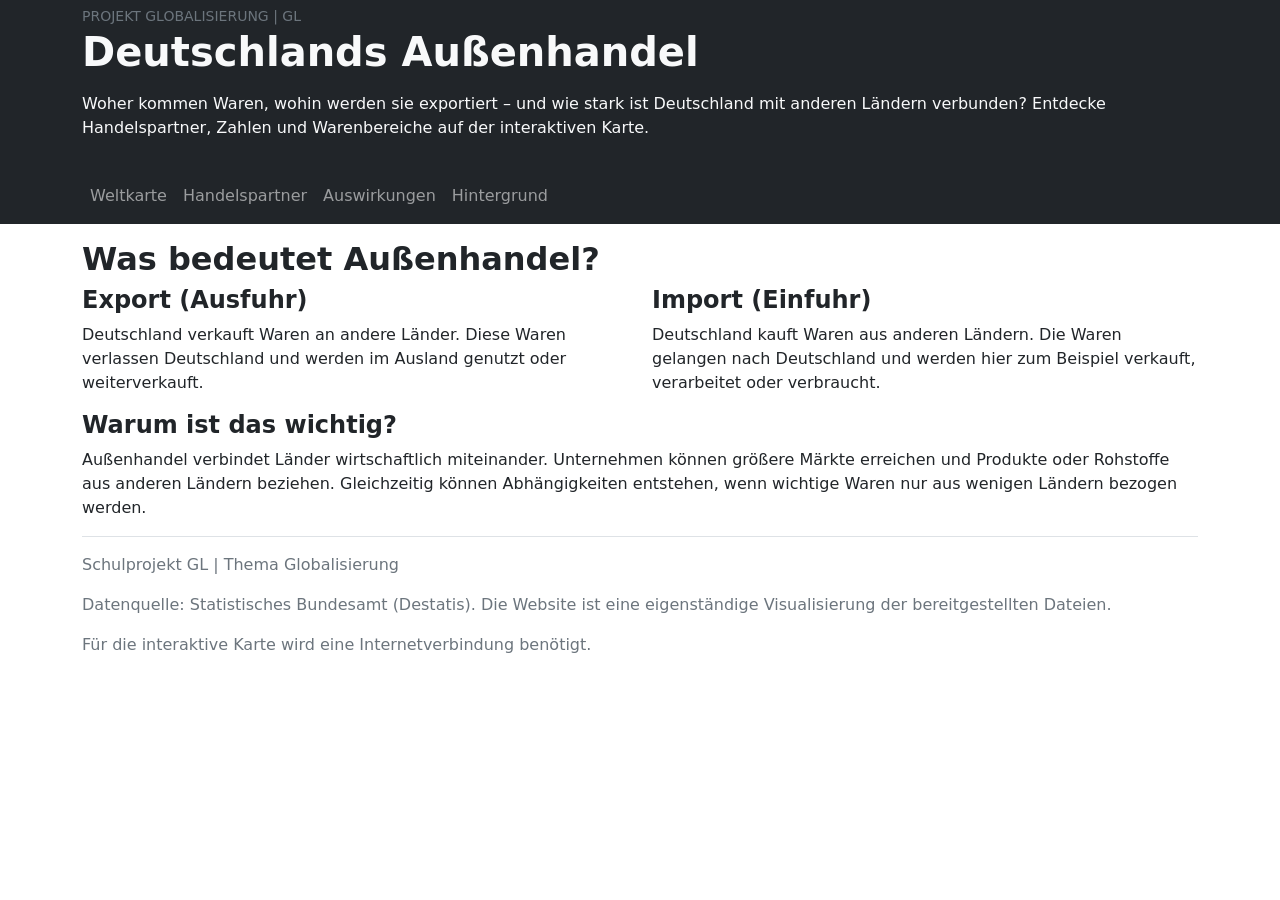
<file: background.html>
<!DOCTYPE html>
<html lang="en">
<head>
  <meta charset="UTF-8">
  <meta name="viewport" content="width=device-width, initial-scale=1.0">
  <title>Deutschlands Außenhandel</title>
  <link rel="stylesheet" href="style.css">
  <link href="https://cdn.jsdelivr.net/npm/bootstrap@5.3.8/dist/css/bootstrap.min.css" rel="stylesheet" integrity="sha384-sRIl4kxILFvY47J16cr9ZwB07vP4J8+LH7qKQnuqkuIAvNWLzeN8tE5YBujZqJLB" crossorigin="anonymous">
</head>
<body>
  <!-- Header Section -->
  <div id="header"></div>
  
  <section class="text-dark pt-3">
    <div class="container">
      <h2 class="fw-bold">Was bedeutet Außenhandel?</h2>

      <div class="row">
        <div class="col-md">
          <h4 class="fw-bold">Export (Ausfuhr)</h3>
          <p>Deutschland verkauft Waren an andere Länder. Diese Waren verlassen Deutschland und werden im Ausland genutzt oder weiterverkauft.</p>
        </div>
        <div class="col-md">
          <h4 class="fw-bold">Import (Einfuhr)</h3>
          <p>Deutschland kauft Waren aus anderen Ländern. Die Waren gelangen nach Deutschland und werden hier zum Beispiel verkauft, verarbeitet oder verbraucht.</p>
        </div>
      </div>

      <h4 class="fw-bold">Warum ist das wichtig?</h3>
      <p>Außenhandel verbindet Länder wirtschaftlich miteinander. Unternehmen können größere Märkte erreichen und Produkte oder Rohstoffe aus anderen Ländern beziehen. Gleichzeitig können Abhängigkeiten entstehen, wenn wichtige Waren nur aus wenigen Ländern bezogen werden.</p>
      

      
    </div>
  </section>

  <!-- Footer Section -->
  <div id="footer"></div>

  <script src="https://cdn.jsdelivr.net/npm/bootstrap@5.3.8/dist/js/bootstrap.min.js" integrity="sha384-G/EV+4j2dNv+tEPo3++6LCgdCROaejBqfUeNjuKAiuXbjrxilcCdDz6ZAVfHWe1Y" crossorigin="anonymous"></script>
  <script src="shared.js"></script>  
</body>
</html>
</file>
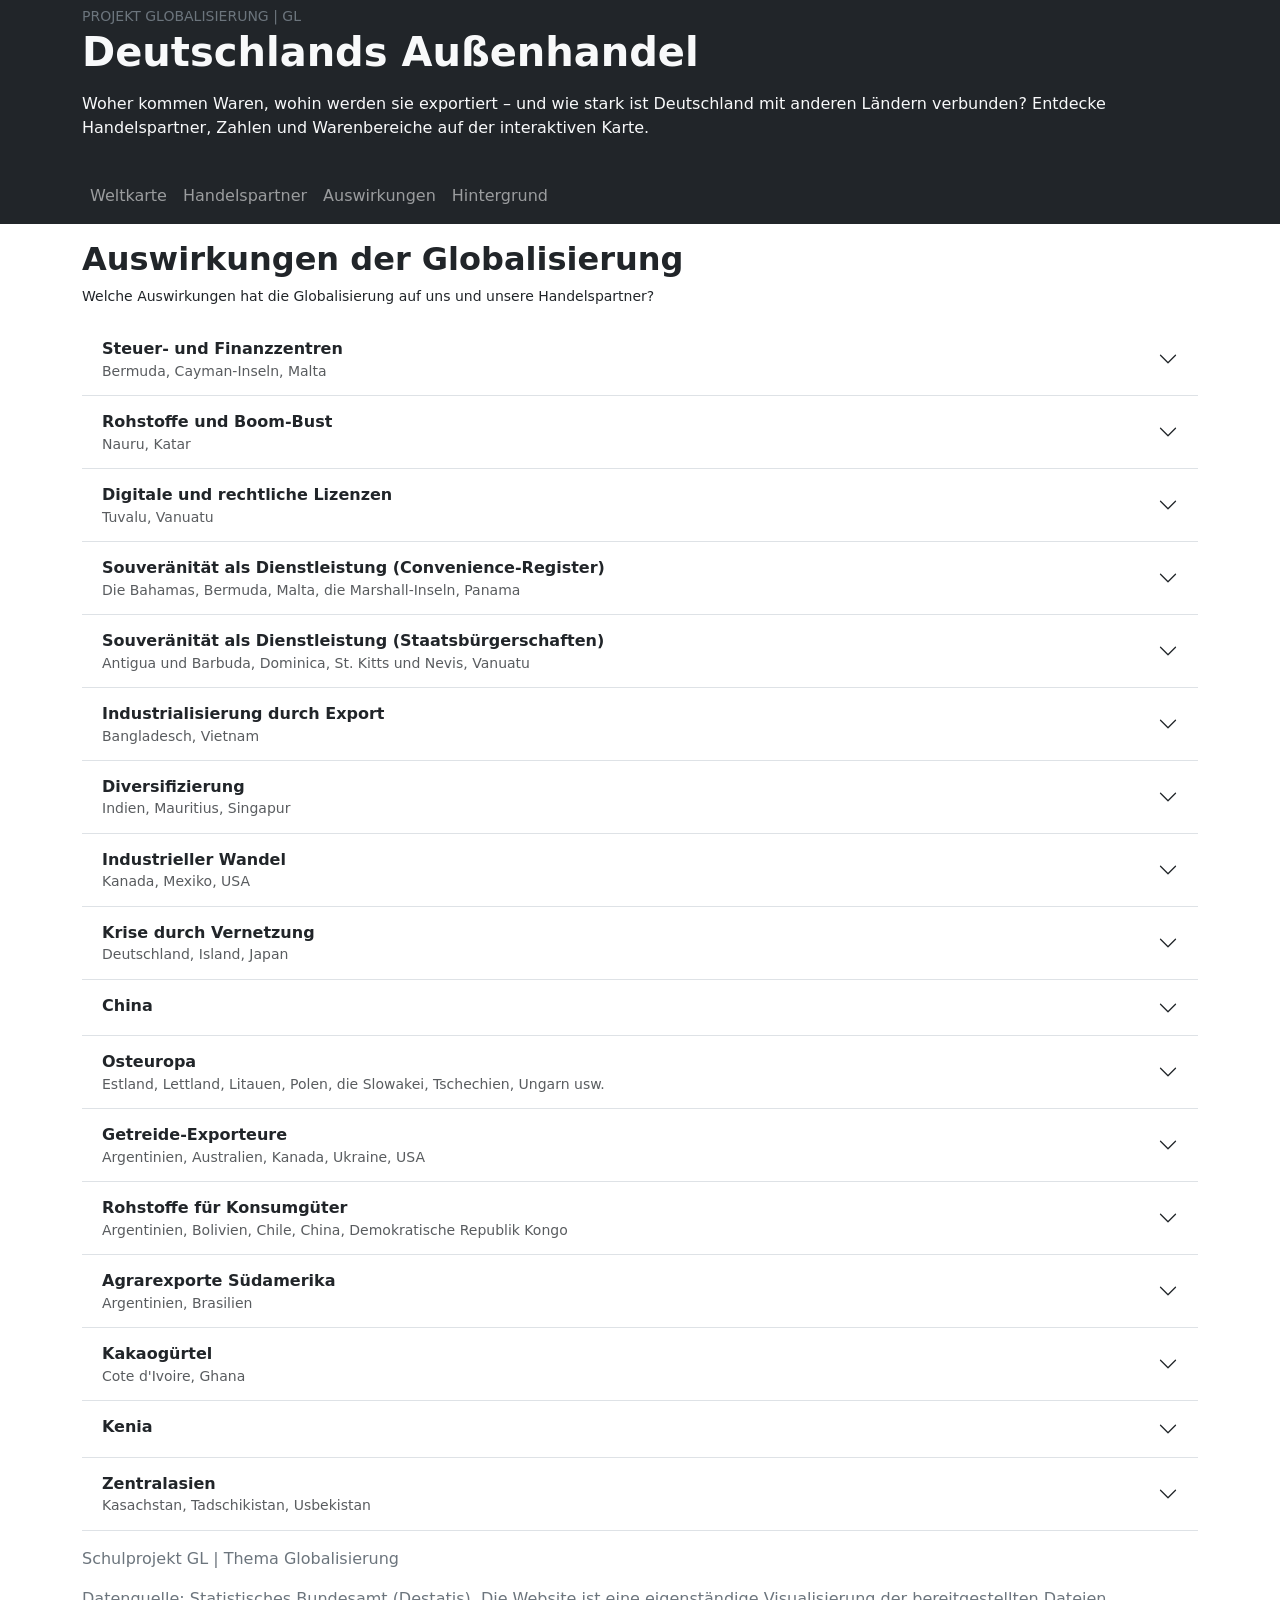
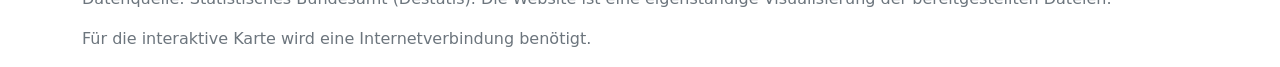
<file: impact.html>
<!DOCTYPE html>
<html lang="en">
<head>
  <meta charset="UTF-8">
  <meta name="viewport" content="width=device-width, initial-scale=1.0">
  <title>Deutschlands Außenhandel</title>
  <link rel="stylesheet" href="style.css">
  <link href="https://cdn.jsdelivr.net/npm/bootstrap@5.3.8/dist/css/bootstrap.min.css" rel="stylesheet" integrity="sha384-sRIl4kxILFvY47J16cr9ZwB07vP4J8+LH7qKQnuqkuIAvNWLzeN8tE5YBujZqJLB" crossorigin="anonymous">
</head>
<body>
  <!-- Header Section -->
  <div id="header"></div>
  
  <section class="text-dark pt-3">
    <div class="container">
      <h2 class="fw-bold">Auswirkungen der Globalisierung</h2>
      <p class="small">Welche Auswirkungen hat die Globalisierung auf uns und unsere Handelspartner?</p>
      
      <div class="accordion accordion-flush" id="trade_impacts"></div>
    </div>
  </section>

  <!-- Footer Section -->
  <div id="footer"></div>

  <script src="https://cdn.jsdelivr.net/npm/bootstrap@5.3.8/dist/js/bootstrap.min.js" integrity="sha384-G/EV+4j2dNv+tEPo3++6LCgdCROaejBqfUeNjuKAiuXbjrxilcCdDz6ZAVfHWe1Y" crossorigin="anonymous"></script>
  <script src="shared.js"></script>
  <script src="impact.js"></script>
</body>
</html>
</file>
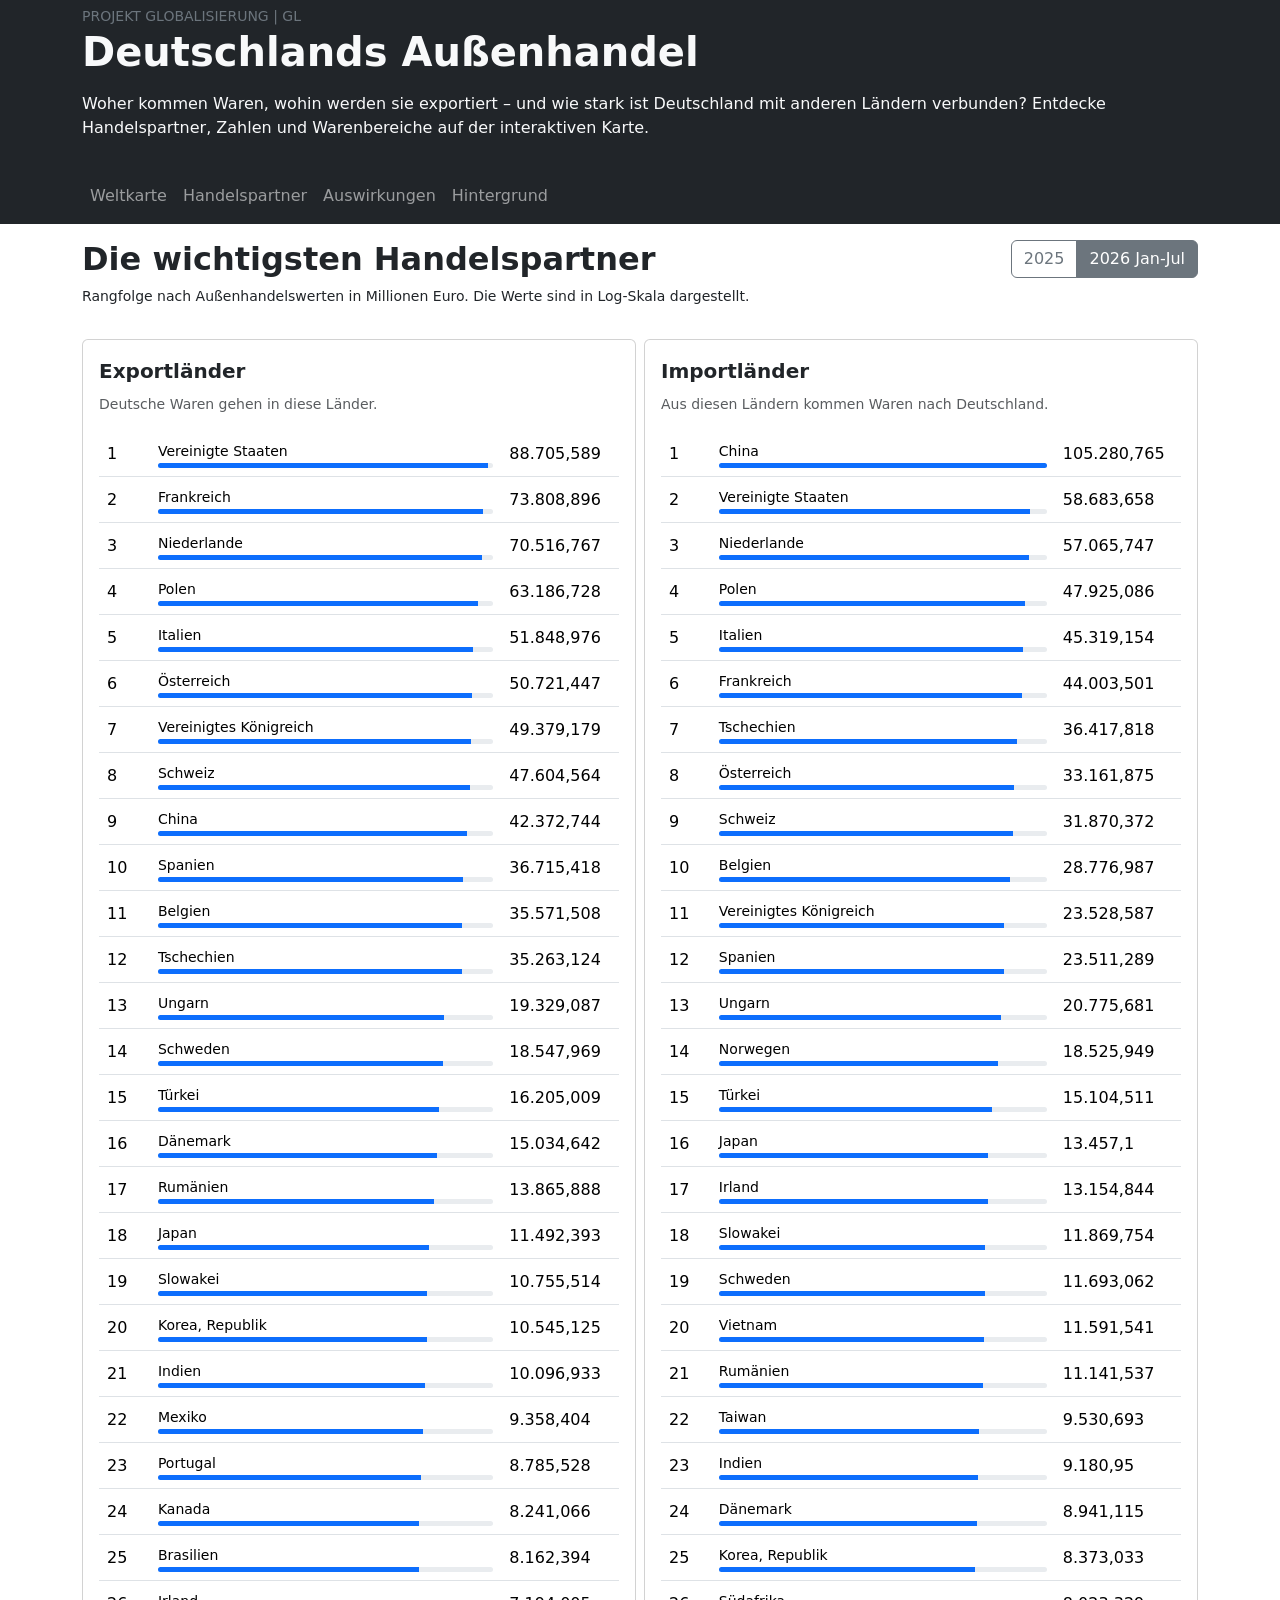
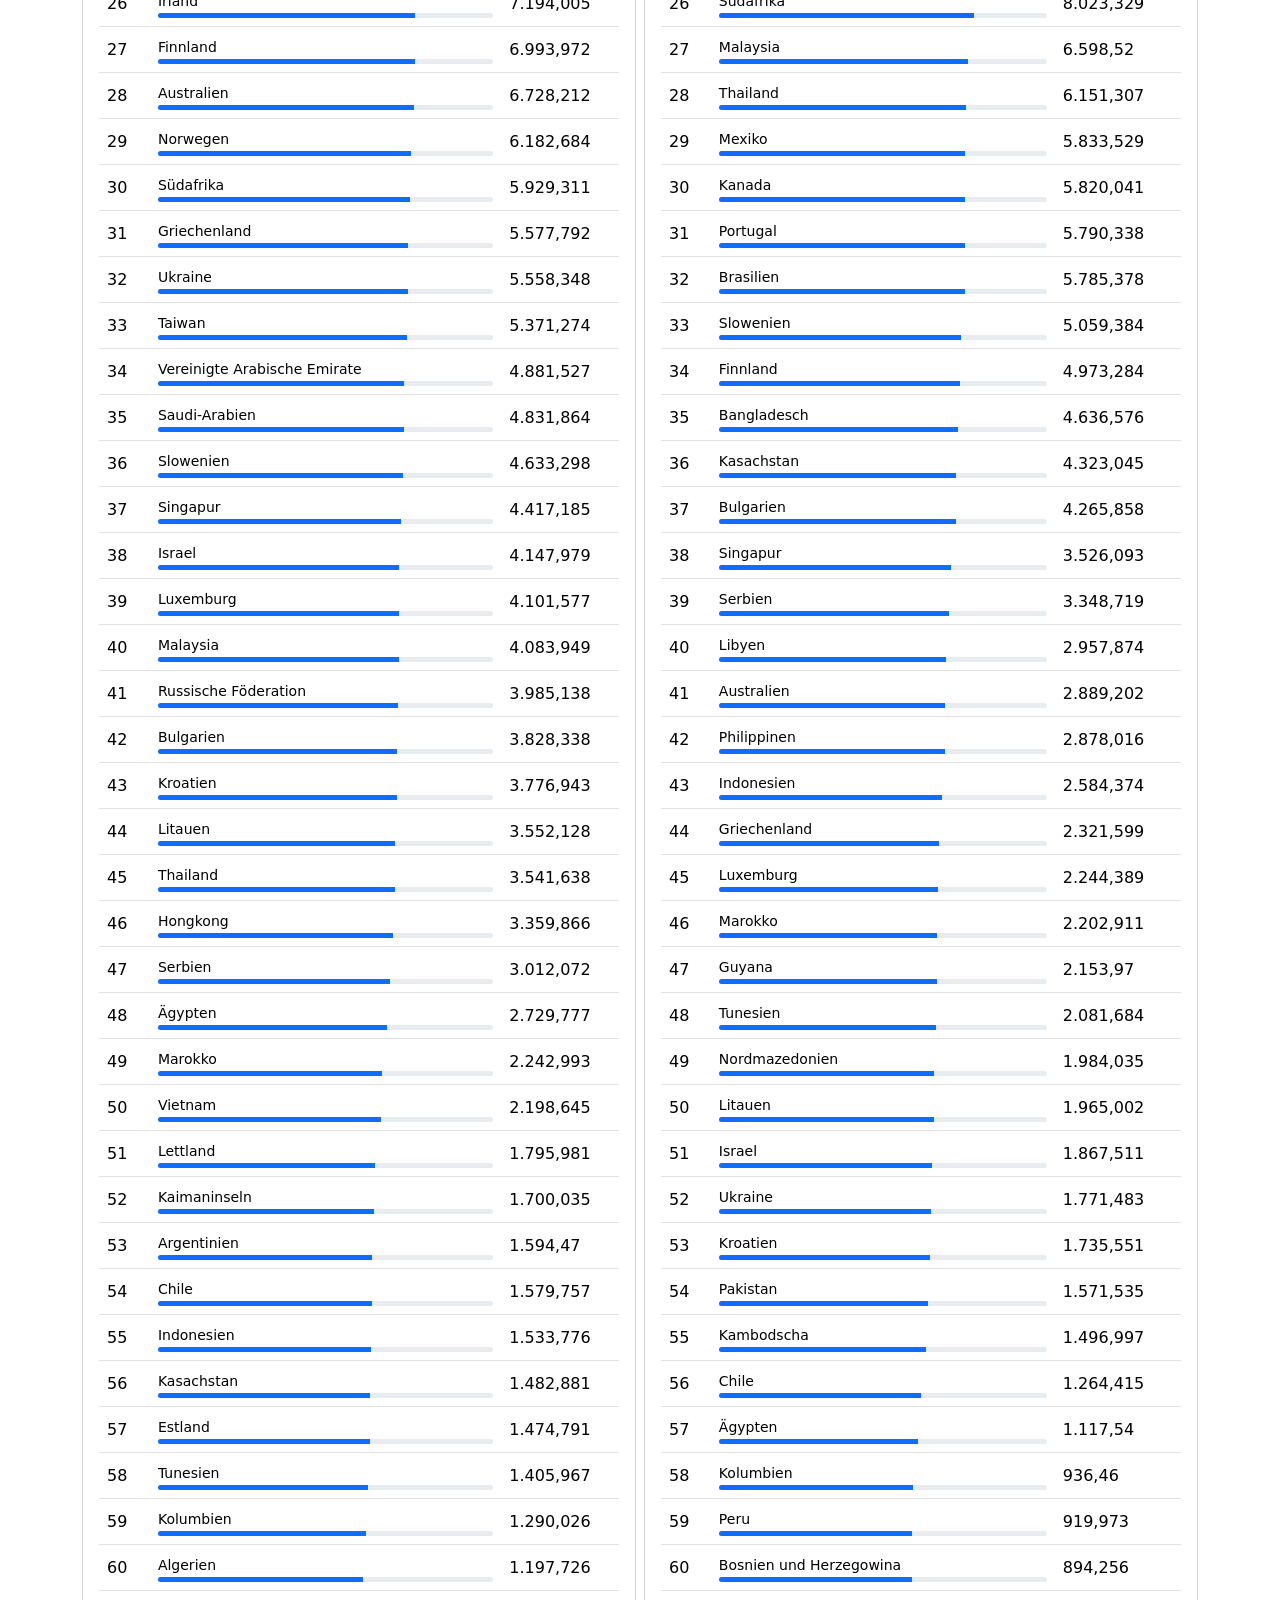
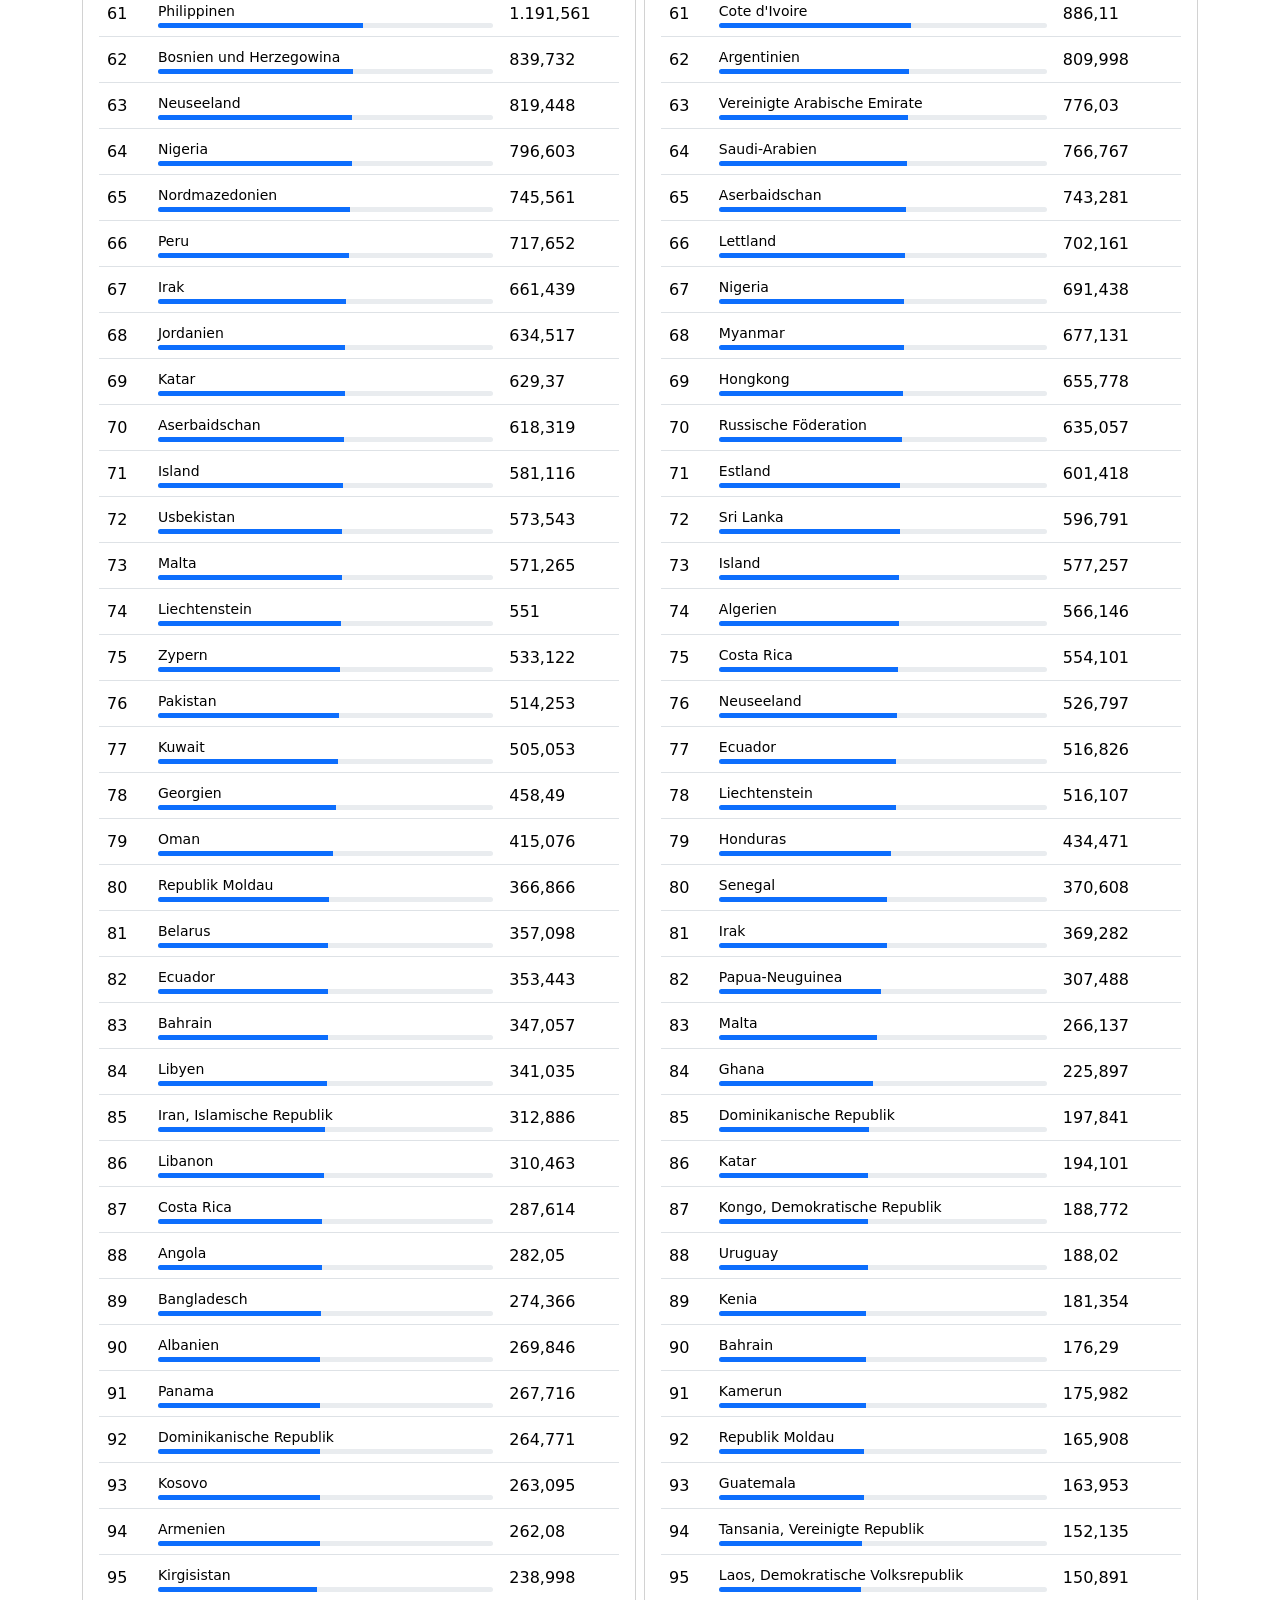
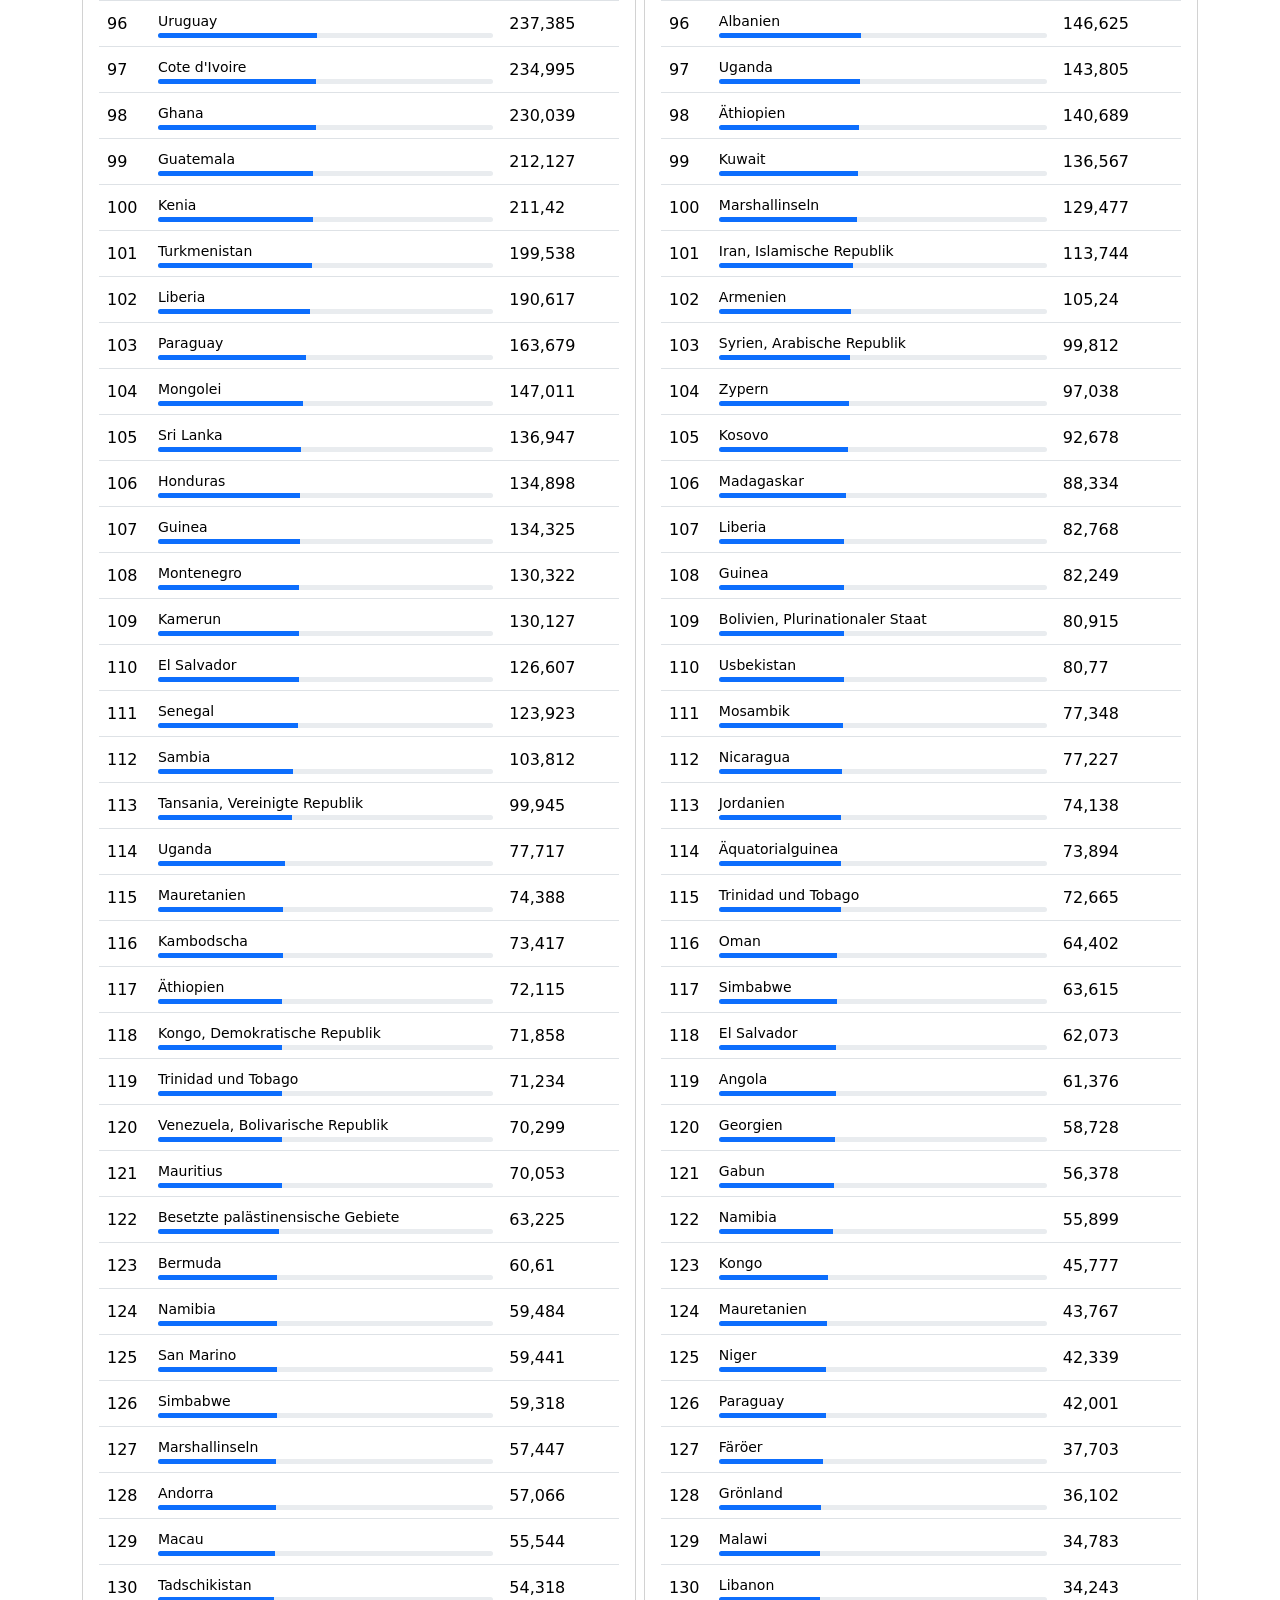
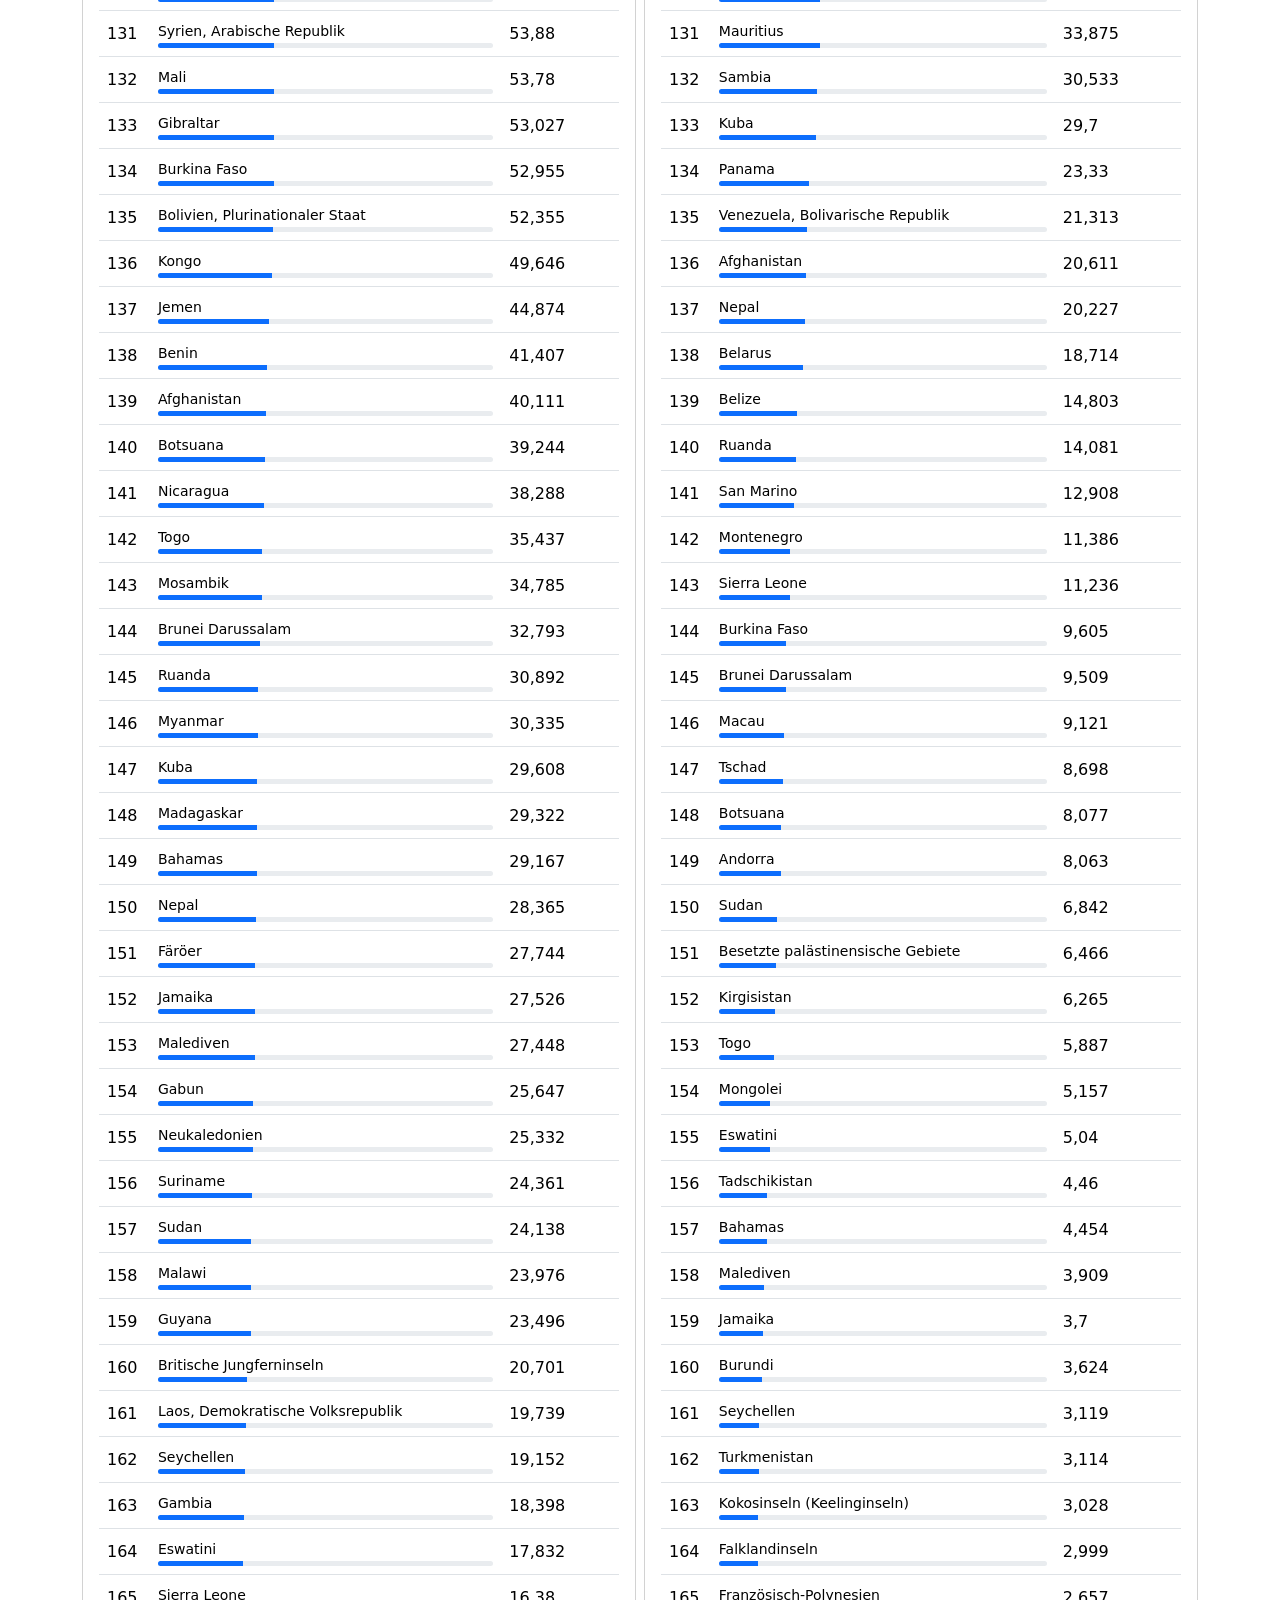
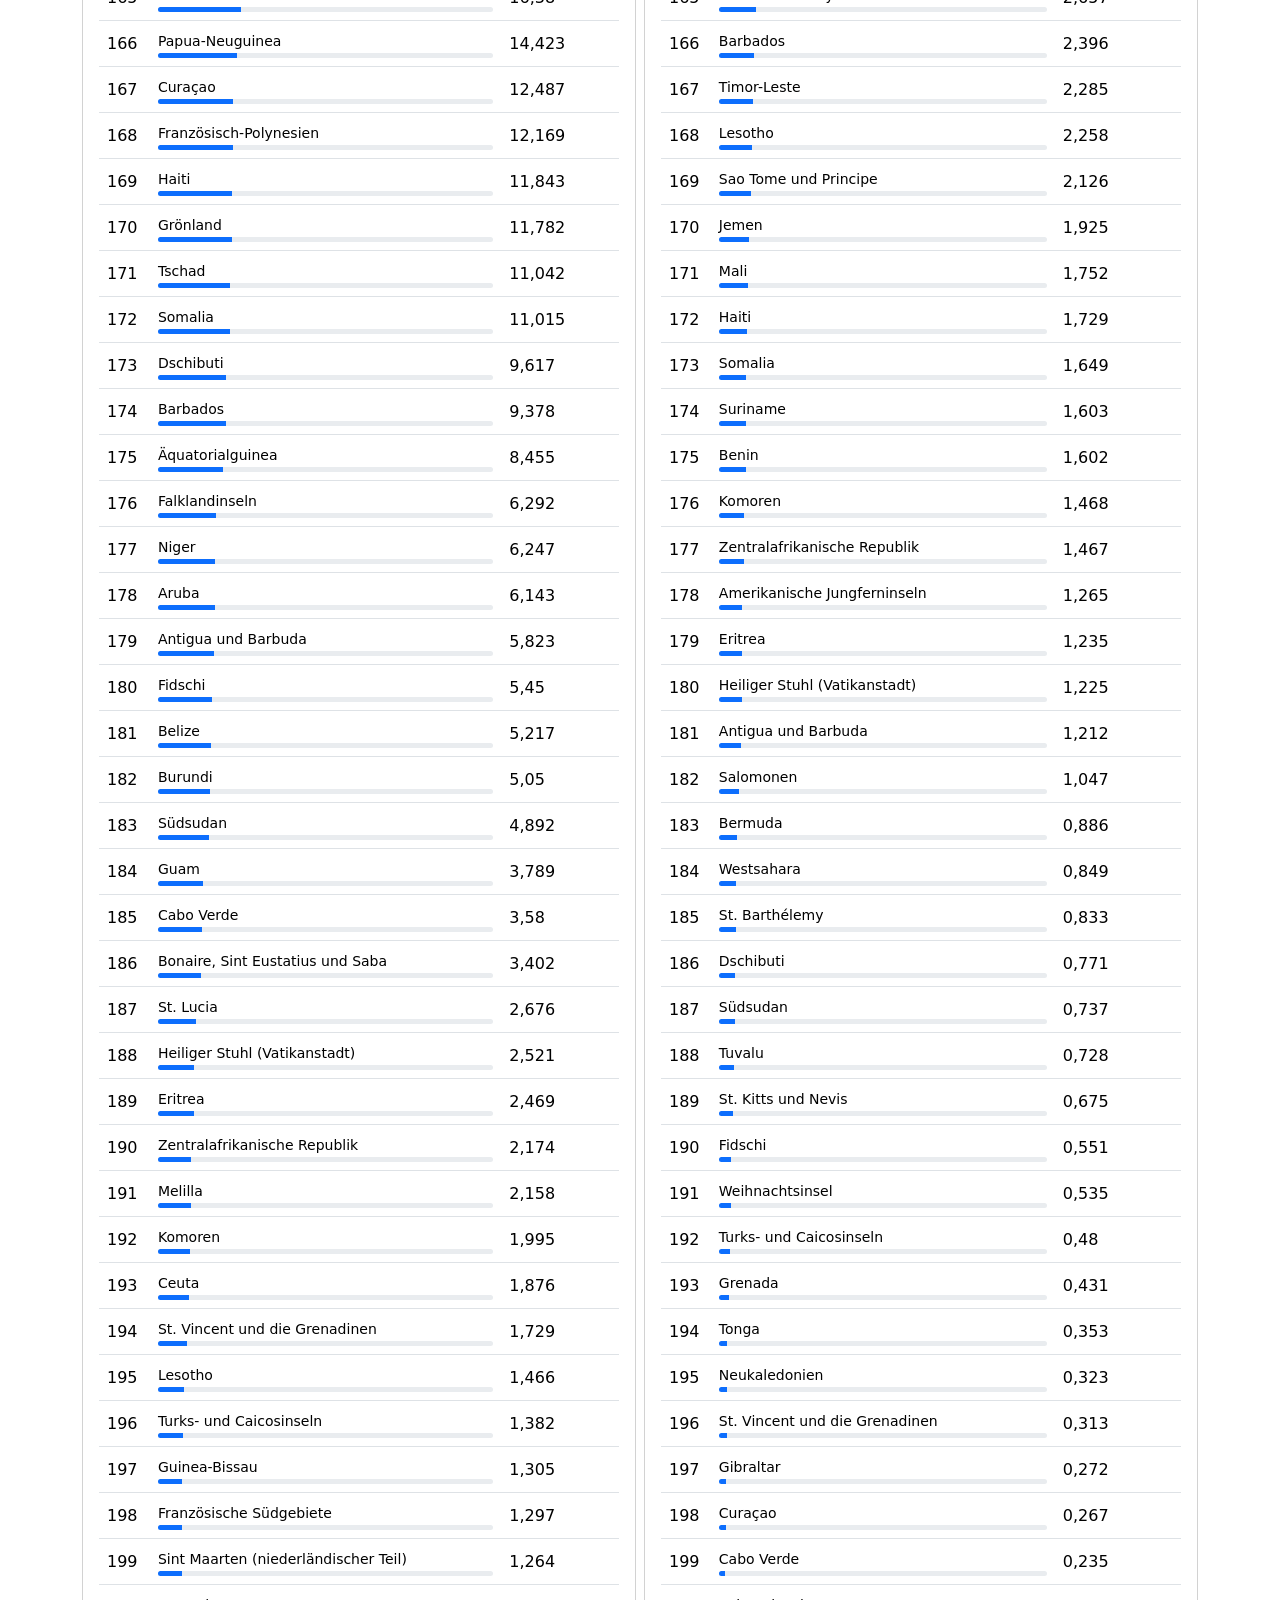
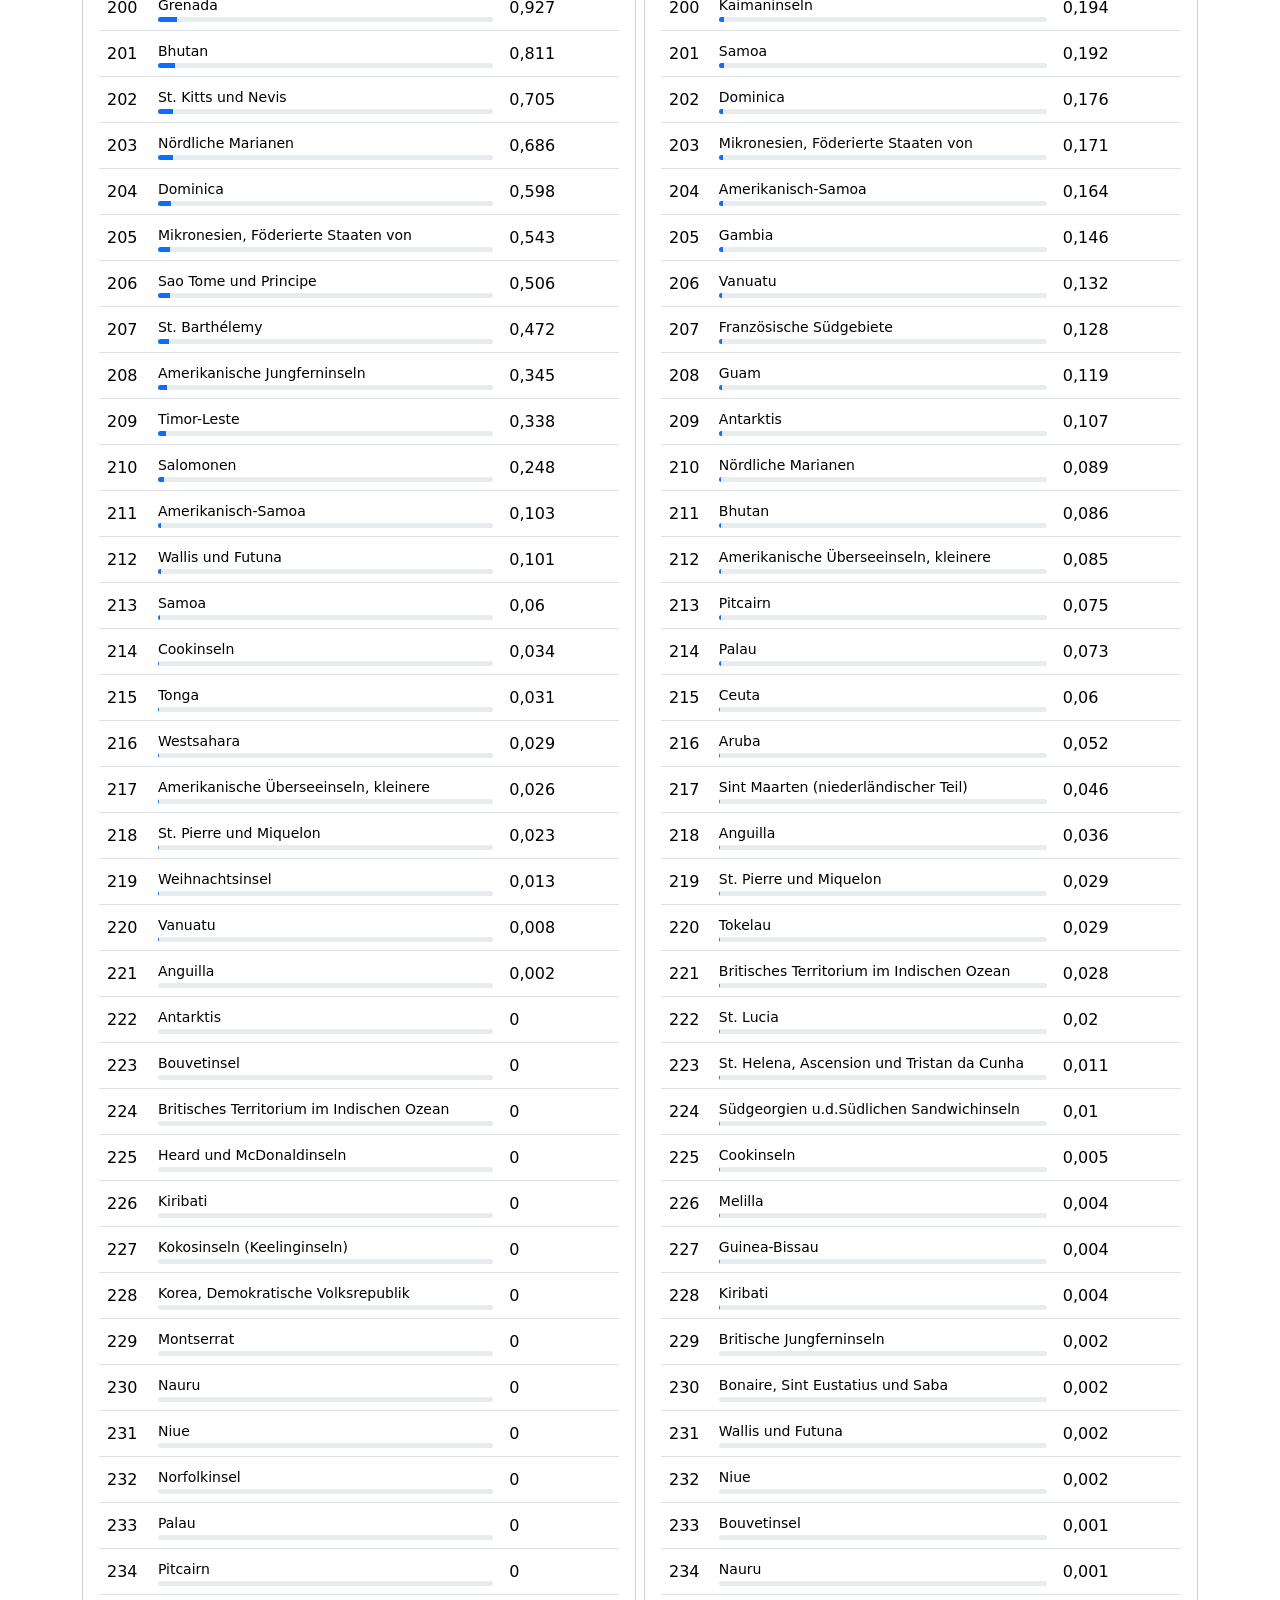
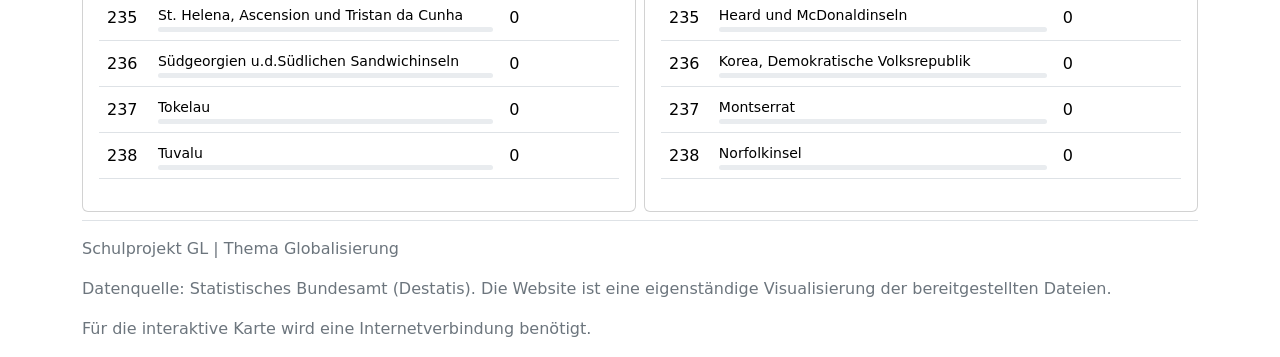
<file: trade-partners.html>
<!DOCTYPE html>
<html lang="en">
<head>
  <meta charset="UTF-8">
  <meta name="viewport" content="width=device-width, initial-scale=1.0">
  <title>Deutschlands Außenhandel</title>
  <link rel="stylesheet" href="style.css">
  <link href="https://cdn.jsdelivr.net/npm/bootstrap@5.3.8/dist/css/bootstrap.min.css" rel="stylesheet" integrity="sha384-sRIl4kxILFvY47J16cr9ZwB07vP4J8+LH7qKQnuqkuIAvNWLzeN8tE5YBujZqJLB" crossorigin="anonymous">
</head>
<body>
  <!-- Header Section -->
  <div id="header"></div>
  
  <section class="text-dark pt-3">
    <div class="container">
      <div class="d-lg-flex gap-2">
        <div class="flex-grow-1">
          <h2 class="fw-bold">Die wichtigsten Handelspartner</h2>
          <p class="small">Rangfolge nach Außenhandelswerten in Millionen Euro. Die Werte sind in Log-Skala dargestellt.</p>    
        </div>
        <div class="btn-group align-self-start" role="group">
          <button type="button" class="btn btn-outline-secondary" data-bs-toggle="button" id="btn-2025" onclick="drawTradeTable('2025', this)">2025</button>
          <button type="button" class="btn btn-outline-secondary" data-bs-toggle="button" id="btn-2026" onclick="drawTradeTable('2026', this)">2026&nbsp;Jan&#8209;Jul</button>
        </div>
      </div>
      
      <div class="row g-2 my-2">
        <div class="col-md">
          <div class="card">
            <div class="card-body">
              <p class="card-title fw-bold fs-5">Exportländer</p>
              <p class="small text-muted">Deutsche Waren gehen in diese Länder.</p>
              <div class="table-responsive">
                <table class="table align-middle" id="export_table">
                  <tbody></tbody>
                </table>
              </div>
            </div>
          </div>
        </div>
        
        
        <div class="col-md">
          <div class="card">
            <div class="card-body">
              <p class="card-title fw-bold fs-5">Importländer</p>
              <p class="small text-muted">Aus diesen Ländern kommen Waren nach Deutschland.</p>
              <div class="table-responsive">
                <table class="table align-middle" id="import_table">
                  <tbody></tbody>
                </table>
              </div>
            </div>
          </div>
        </div>
      </div>

      
    </div>
  </section>

  <!-- Footer Section -->
  <div id="footer"></div>

  <script src="https://cdn.jsdelivr.net/npm/bootstrap@5.3.8/dist/js/bootstrap.min.js" integrity="sha384-G/EV+4j2dNv+tEPo3++6LCgdCROaejBqfUeNjuKAiuXbjrxilcCdDz6ZAVfHWe1Y" crossorigin="anonymous"></script>
  <script src="shared.js"></script>  
  <script src="trade-partners.js"></script>
</body>
</html>
</file>
<file: style.css>
#map {
    background: #e8eef4;
  }
</file>
